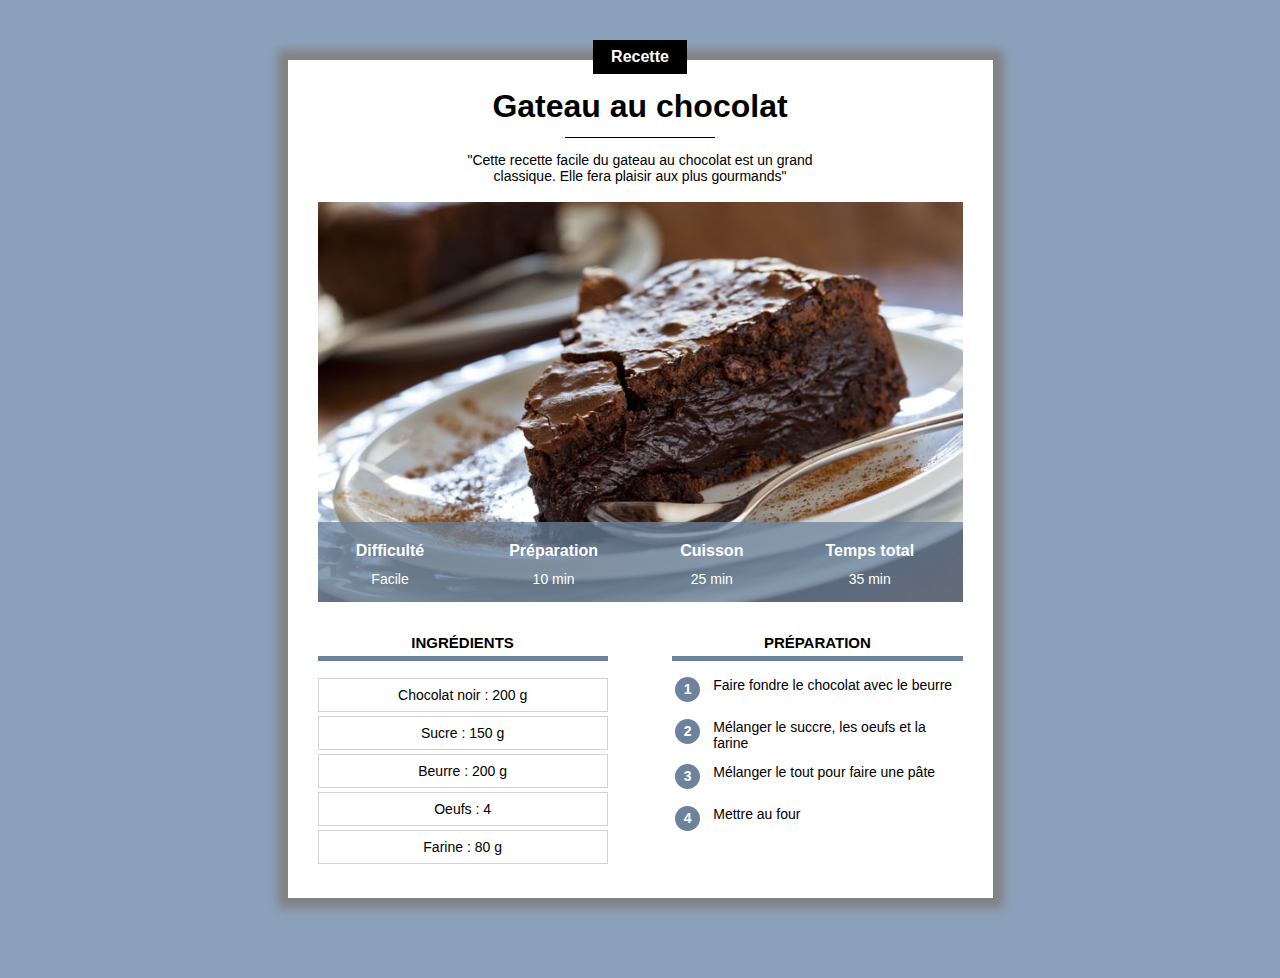
<file: index.html>
<!DOCTYPE html>
<html lang="fr">
    <head>
        <title>Recette du gateau au chocolat</title>
        <meta charset="UTF-8">
        <meta name="viewport" content="width=device-width, initial-scale=1.0">
        <link rel="stylesheet" href="recette_gateau.css"/>
    </head>
    <body>
        <div class="contenu">
            <div class="centre categorie">
                <p class="categorie">Recette</p>
            </div>

            <h1>Gateau au chocolat</h1>

            <!-- LE CONTENU DE MA PAGE -->

            <div class="separateur"></div>

            <div class="centre">
                <p class="description">"Cette recette facile du gateau au chocolat est un grand classique. Elle fera plaisir aux plus gourmands"</p>
            </div>

            <div class="info">
                <img class="centre info" src="gateau.jpg">

                <table class="info">
                    <tr><th>Difficulté</th><th>Préparation</th><th>Cuisson</th><th>Temps total</th></tr>
                    <tr><td>Facile</td><td>10 min</td><td>25 min</td><td>35 min</td></tr>
                </table>
            </div>

            <div class="colonne1 colonne">
                <h2>Ingrédients</h2>
                <div>
                    <p>Chocolat noir : 200 g</p>
                    <p>Sucre : 150 g</p>
                    <p>Beurre : 200 g</p>
                    <p>Oeufs : 4</p>
                    <p>Farine : 80 g</p>
                </div>
            </div>

            <div class="colonne2 colonne">
                <h2>Préparation</h2>
                <table class="preparation">
                    <tr><td><p class="numero">1</p></td><td class="preparation_etape">Faire fondre le chocolat avec le beurre</td></tr>
                    <tr><td><p class="numero">2</p></td><td class="preparation_etape">Mélanger le succre, les oeufs et la farine</td></tr>
                    <tr><td><p class="numero">3</p></td><td class="preparation_etape">Mélanger le tout pour faire une pâte</td></tr>
                    <tr><td><p class="numero">4</p></td><td class="preparation_etape">Mettre au four</td></tr>
                </table>
            </div>
        </div>
    </body>
</html>
</file>
<file: recette_gateau.css>
* {
    overflow: auto;
}

body {
    background-color: #8BA1BB;
    font-family : Arial;
    margin: 0;
}

/* For mobile device: */
div.contenu {
    background-color: white;
    margin : 40px 8px 40px 8px;
    padding: 0px 8px 20px 8px;
    box-shadow: 0px 0px 10px 10px gray;
    overflow: visible;
}

h1 {
    text-align: center;
    margin-bottom: 12px;
    margin-top: 10px;
}

p.description {
    text-align: center;
    max-width: 400px;
    display: inline-block;
    font-size: 14px;
}

.centre {
    text-align: center;
    width: 100%;
}

p.categorie {
    background-color: black;
    color: white;
    display: inline-block;
    margin-top: -20px;
    margin-bottom: 0px;
    padding: 8px 18px;
    font-weight: bold;
    font-size: 16px;
}

div.categorie {
    margin-bottom: 0px;
    margin-top: 0px;
    overflow: visible;
}

div.separateur {
    width: 150px;
    height: 1px;
    background-color: black;
    margin-left: auto;
    margin-right: auto;
}

div.info {
    position: relative;
}

table.info {
    position: absolute;
    bottom:0;
    width:100%;
    color:white;
    background-color:#6C829DC0;
    height: 50px
}

table.info td {
    text-align: center;
    font-size: 12px;
    vertical-align: top;
}

table.info th {
    font-size: 14px;
    vertical-align: bottom;
    padding-bottom: 8px;
}

img.info {
    display: block;
    max-height: 400px;
    object-fit: cover;
    min-height: 200px;
    background-color: lightgray;
}

div.colonne {
    width: 100%;
    margin-top: 20px;
    overflow: visible;
}

div.colonne h2 {
    text-align: center;
    text-transform: uppercase;
    font-size: 15px;
    border-bottom: 5px solid #6C829D;
    padding-bottom: 5px;
}

div.colonne1 p {
    text-align: center;
    font-size: 14px;
    border: 1px solid lightgray;
    padding: 8px 0;
    margin-top: 4px;
    margin-bottom: 0;

}

div.colonne1 {
    display: inline-block;
}


table.preparation p.numero {
    background-color: #6C829D;
    color: white;
    width: 25px;
    height: 25px;
    text-align: center;
    font-size: 14px;
    font-weight: bold;
    padding-top: 4px;
    box-sizing: border-box;
    border-radius: 50%;
    margin: 0%;
}

table.preparation td {
    vertical-align: top;

}

table.preparation td.preparation_etape {
    font-size: 14px;
    padding-left: 10px;
    padding-bottom: 10px;

}

table.preparation tr {
    height: 40px;

}


/* For desktop computer: */
@media only screen and (min-width: 768px) {
    div.contenu {
        margin : 60px 10% 80px 10%;
        padding: 0px 30px 30px 30px;
        min-width: 350px;
    }

    table.info {
        height: 80px
    }

    table.info td {
        font-size: 14px;
    }

    table.info th {
        font-size: 16px;
    }

    div.colonne {
        width: 45%;
    }

    div.colonne1 {
        margin-right: 10%;
    }

    div.colonne2 {
        float: right;
    }

    }

@media only screen and (min-width: 900px) {
    div.contenu {
        margin-left: auto;
        margin-right: auto;
        width: 645px;
    }

    }
</file>
